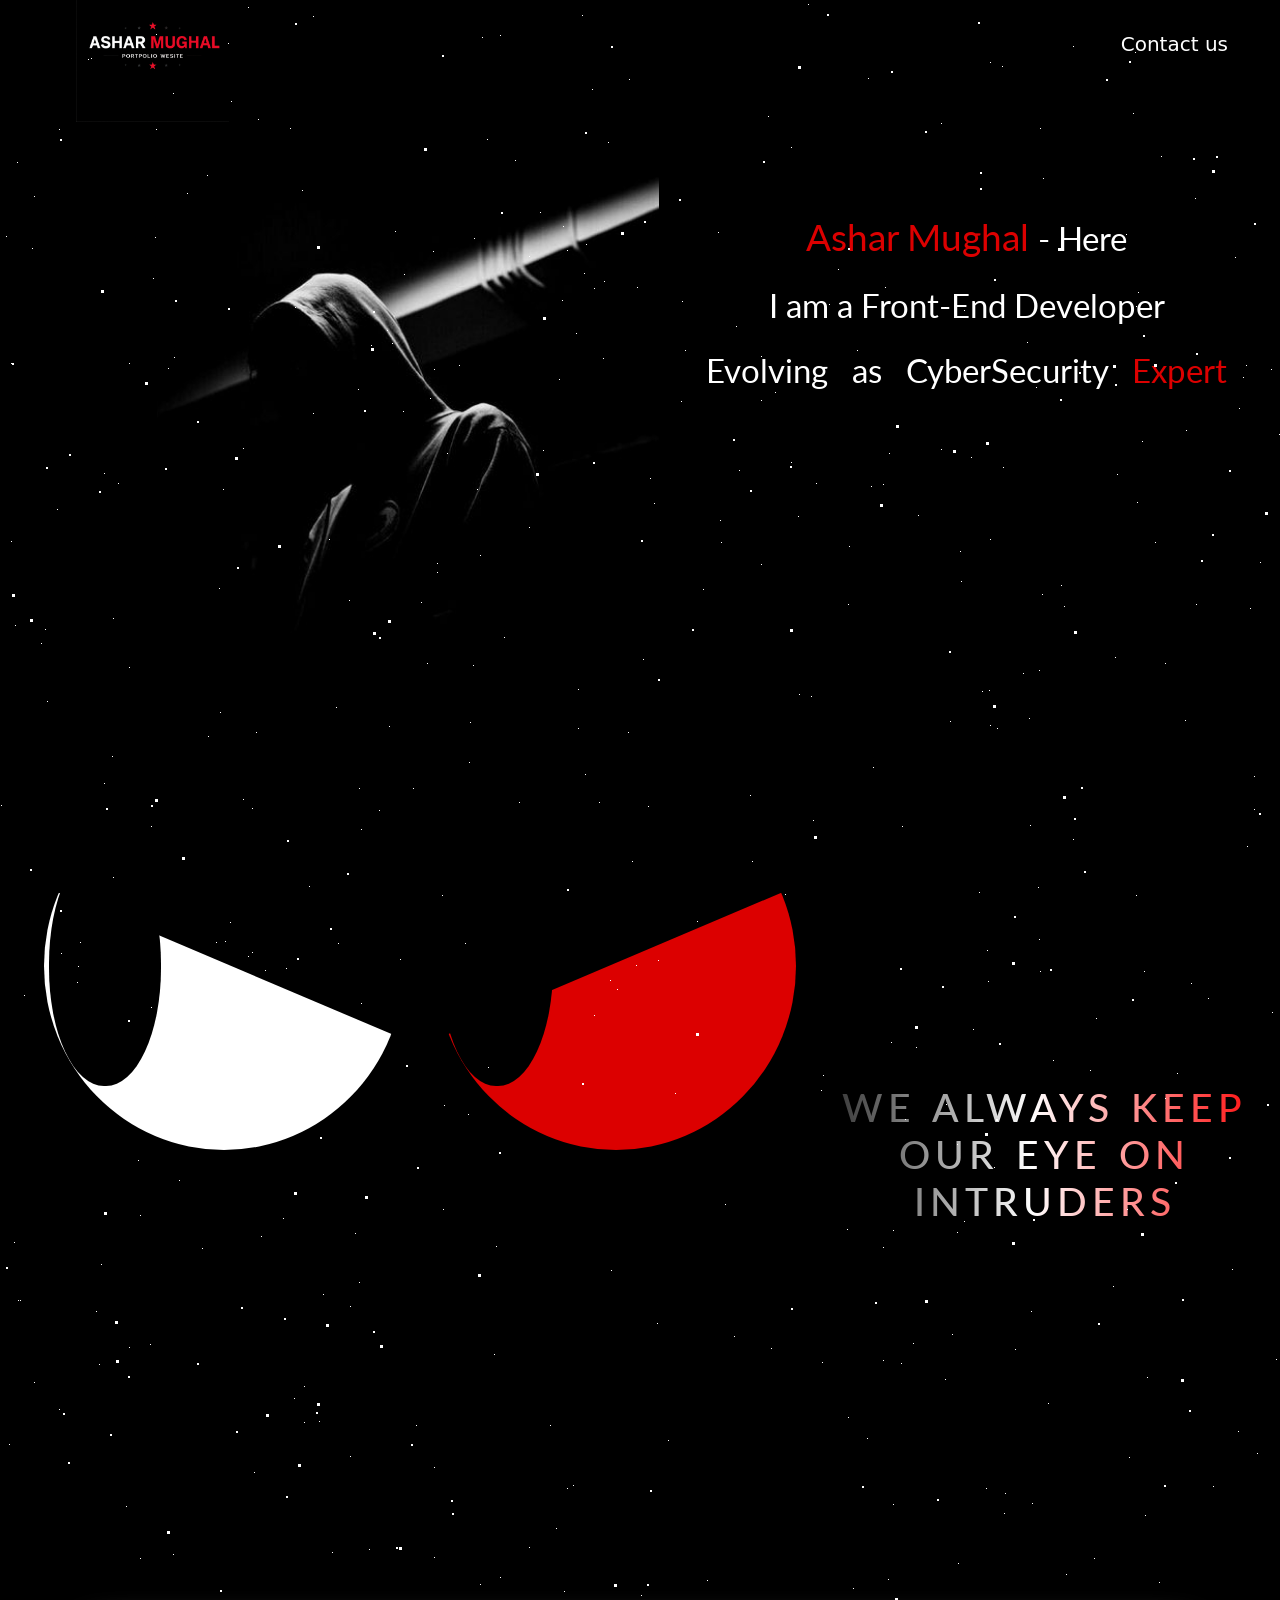
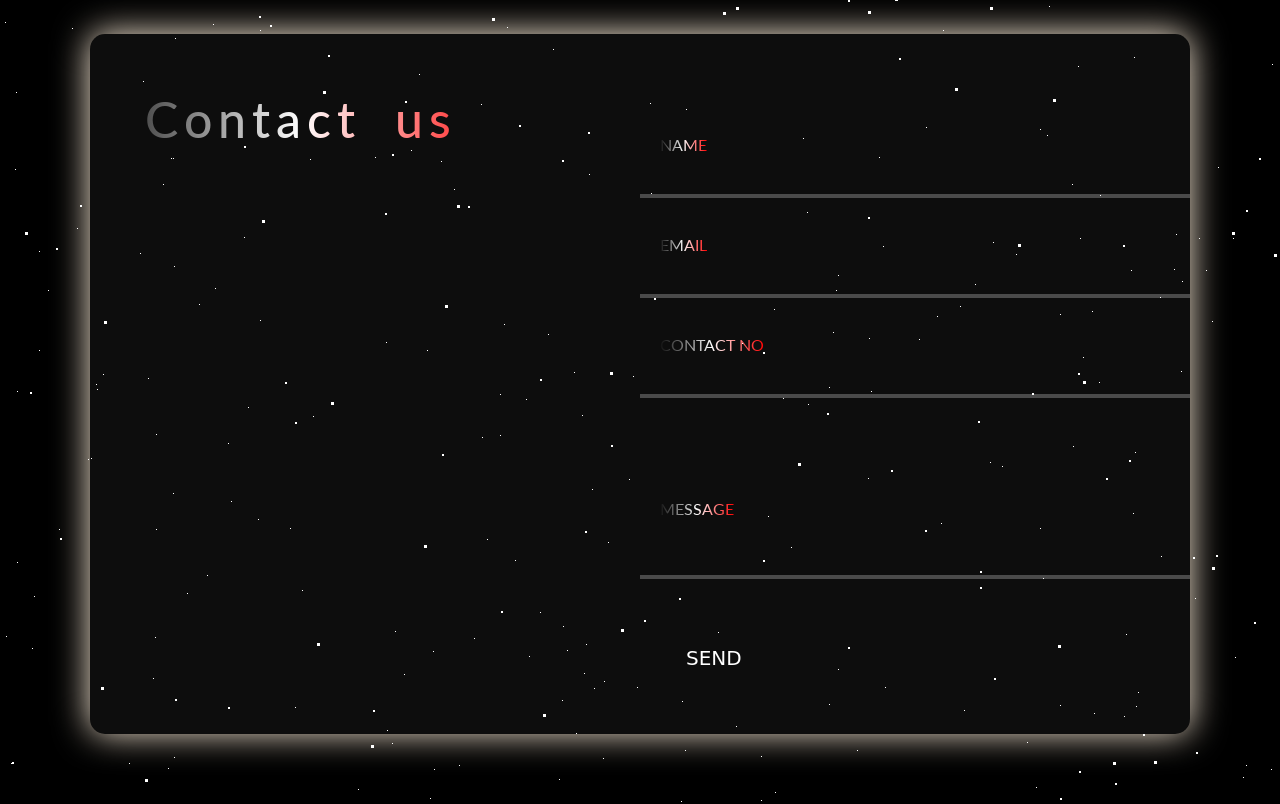
<file: index.html>
<!DOCTYPE html>
<html lang="en">

<head>
    <meta charset="UTF-8">
    <meta name="viewport" content="width=device-width, initial-scale=1.0">
    <link rel="stylesheet" href="Attack.eye.css">
    <link rel="stylesheet" href="bootstrap-5.0.2-dist copy/css/bootstrap.min.css">
    <link rel="preconnect" href="https://fonts.googleapis.com">
    <link rel="preconnect" href="https://fonts.gstatic.com" crossorigin>
    <link rel="preconnect" href="https://fonts.googleapis.com">
    <link rel="preconnect" href="https://fonts.googleapis.com">
    <link rel="preconnect" href="https://fonts.gstatic.com" crossorigin>
    <link href="https://fonts.googleapis.com/css2?family=Nanum+Myeongjo&display=swap" rel="stylesheet">
    <link
        href="https://fonts.googleapis.com/css2?family=Lato:ital,wght@0,100;0,300;0,400;0,700;0,900;1,100;1,300;1,400;1,700;1,900&display=swap"
        rel="stylesheet">
    <link rel="preconnect" href="https://fonts.googleapis.com">
    <link rel="preconnect" href="https://fonts.gstatic.com" crossorigin>
    <link href="https://fonts.googleapis.com/css2?family=Quicksand:wght@300..700&display=swap" rel="stylesheet">
    <link rel="icon" href="images/myFavIconImg.png">
    <title>Ashar Mughal </title>
</head>

<!-- THE   STARS  BACKGROUND   -->

<body style="background-color: black;">

    <div class="splash-container">
        <div class="star-group">
            <div id="stars"></div>
            <div id="stars2"></div>
            <div id="stars3"></div>
        </div>
    </div>


    <!--   NAVBAR    -->
    <section id="navbar-sec">
        <a href="https://attackeye.ai/" target="_blank">
            <img src="images/tuck.png" alt="attack eye logo">
        </a>


        <!--   CONTACT  BUTTON   -->
        <button type="button" id="contact-btn1" class="btn black_color btn-lg button">Contact us</button>
    </section>


    <!-- MAIN CONTAINER -->
    <section id="second_section" class="container-fluid">


        <!-- ATTACK EYE LOGO -->
        <div id="first_portion" class="portion_class right_margin">
            <img src="images/Attack_eye_main.jpeg" alt="attack_eye main" class="">
        </div>


        <!--    MAIN  HEADING   -->
        <div id="second_portion" class="portion_class">
            <div id="heading_side">
                <span class="heading red" style="font-size: 37px;" id="myName_heading">Ashar Mughal </span><span class="heading">- Here</span><p></p>
                <p class="heading">I am a Front-End Developer</p>
                <span class="heading">Evolving &nbsp; as &nbsp; </span><span class="heading red" id="cyber">CyberSecurity &nbsp; </span><span id="expert" class="heading">Expert</span>
            </div>

            <!-- <div id="para_side">
                <p class="para_class">My name is Ashar Mughal. I'm 18 years old and mainly focused on cybersecurity,
                    which is my core field. Alongside that, I'm learning full-stack development and already confident
                    with front-end. I enjoy writing more than reading, and this website was fully developed by me as
                    part of my personal and professional growth.</p>
            </div> -->

            <!--    LOG  IN    BUTTON   -->
            <!-- <button type="button" id="contact-btn2" class="btn btn-lg button">Ashar_ </button> -->
    </section>


    <!-- THIRD SECTION  [  E Y E  ] -->
    <section id="third_section" class="container-fluid">

        <div class="eye-container">
            <div class="eye eye1"></div>
            <div class="eye eye2"></div>
        </div>
        </div>


        <!-- EYE  PAGE  HEADING -->
        <div class="heading gradient">
            <h1 id="heading_1">WE ALWAYS KEEP OUR EYE ON INTRUDERS</h1>
        </div>
    </section>


    <!--   FOURTH   SECTION    -->
    <!-- Contact section -->
    <section id="fourth_section">
        <div id="container">
            <div id="first_portion" class="portion_class">
                <h1 class="heading gradient">Contact us</h1>
            </div>

            <!--  Second  Portion  -->
            <div id="second_portion" class="portion_class">
                <form action="/submit-form" method="post">
                    <div id="input_container">
                        <input type="text" id="name" placeholder="NAME">
                        <hr>
                        <input type="email" id="email" placeholder="EMAIL">
                        <hr>
                        <input type="number" id="number" placeholder="CONTACT NO">
                        <hr>
                        <input type="text" id="message" placeholder="MESSAGE"
                            style="height: 100px; margin-top: 45px; border: none;">
                        <hr>
                    </div>
                </form>

                <!--  Send  button -->
                <button type="button" id="contact_message-btn" class="btn btn-lg button">SEND</button>
            </div>
        </div>
    </section>

    </section>
    <script src="script.js"></script>
</body>

</html>
</file>
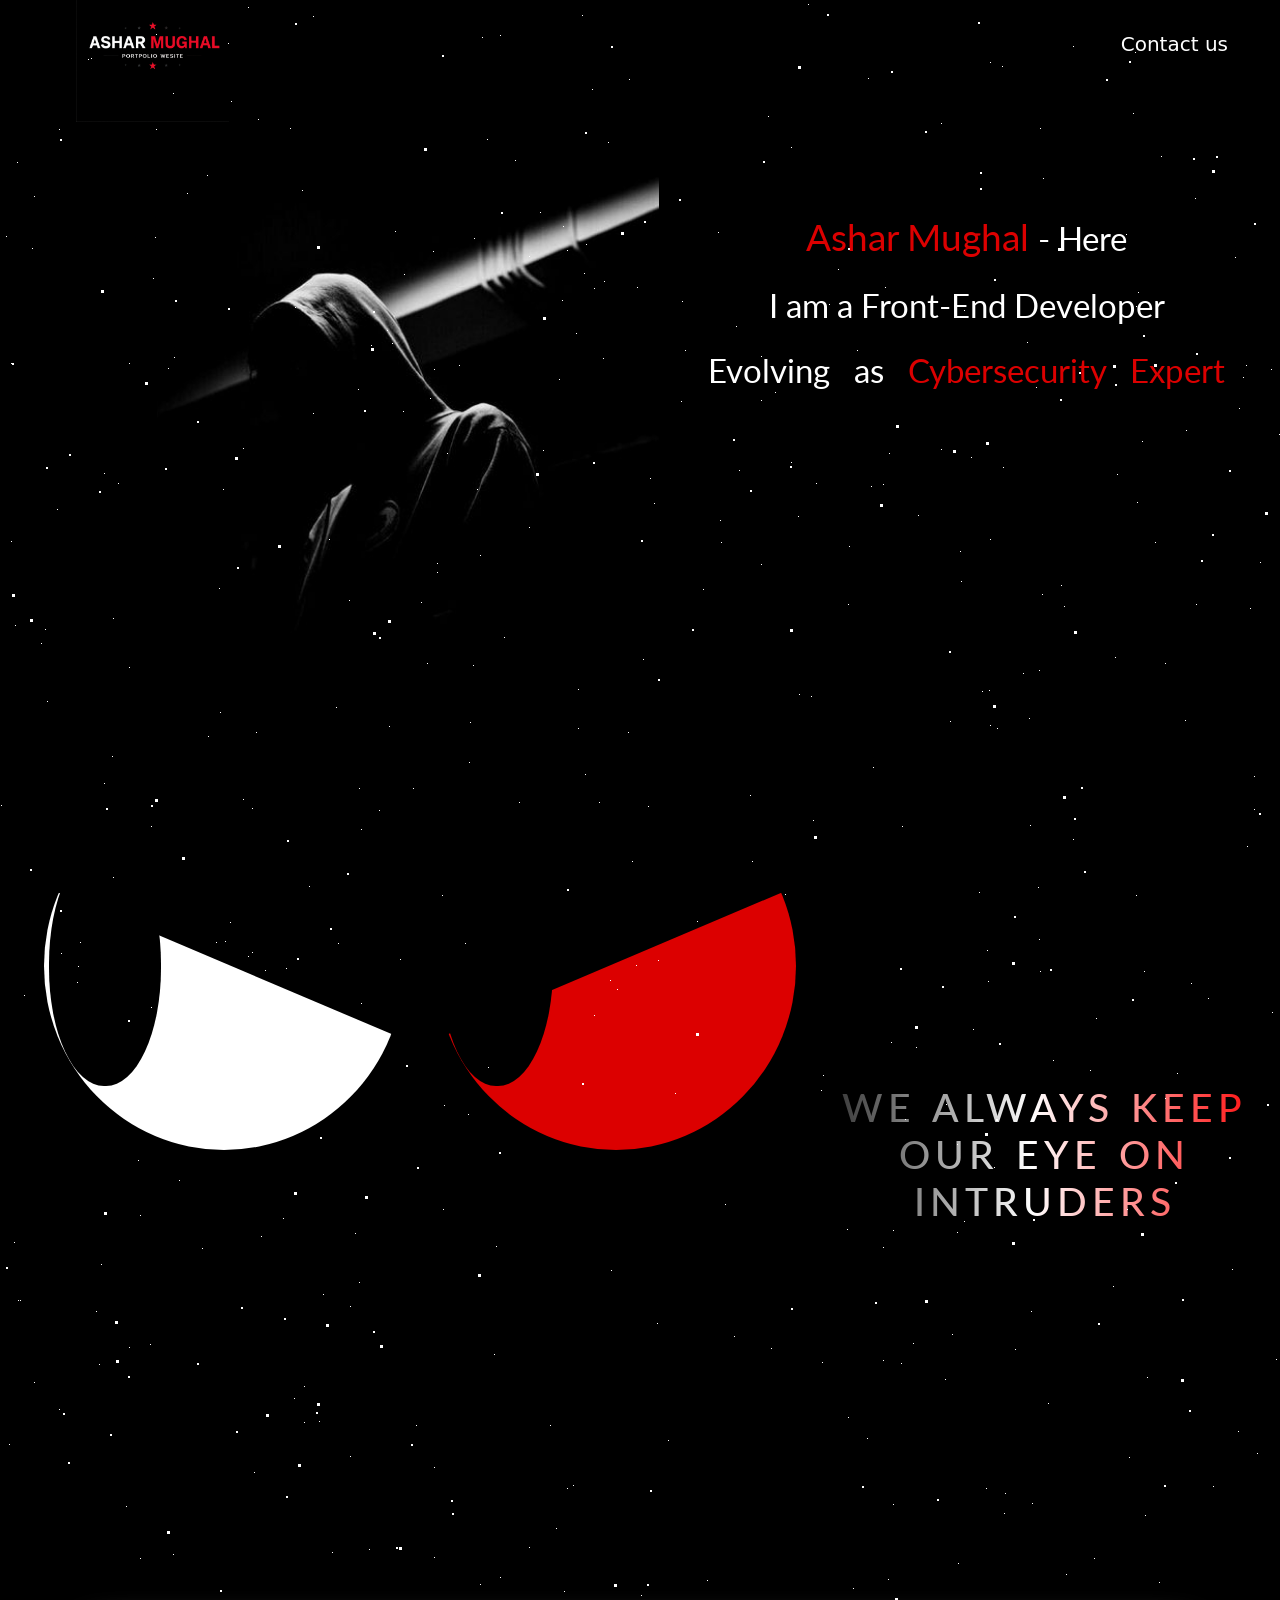
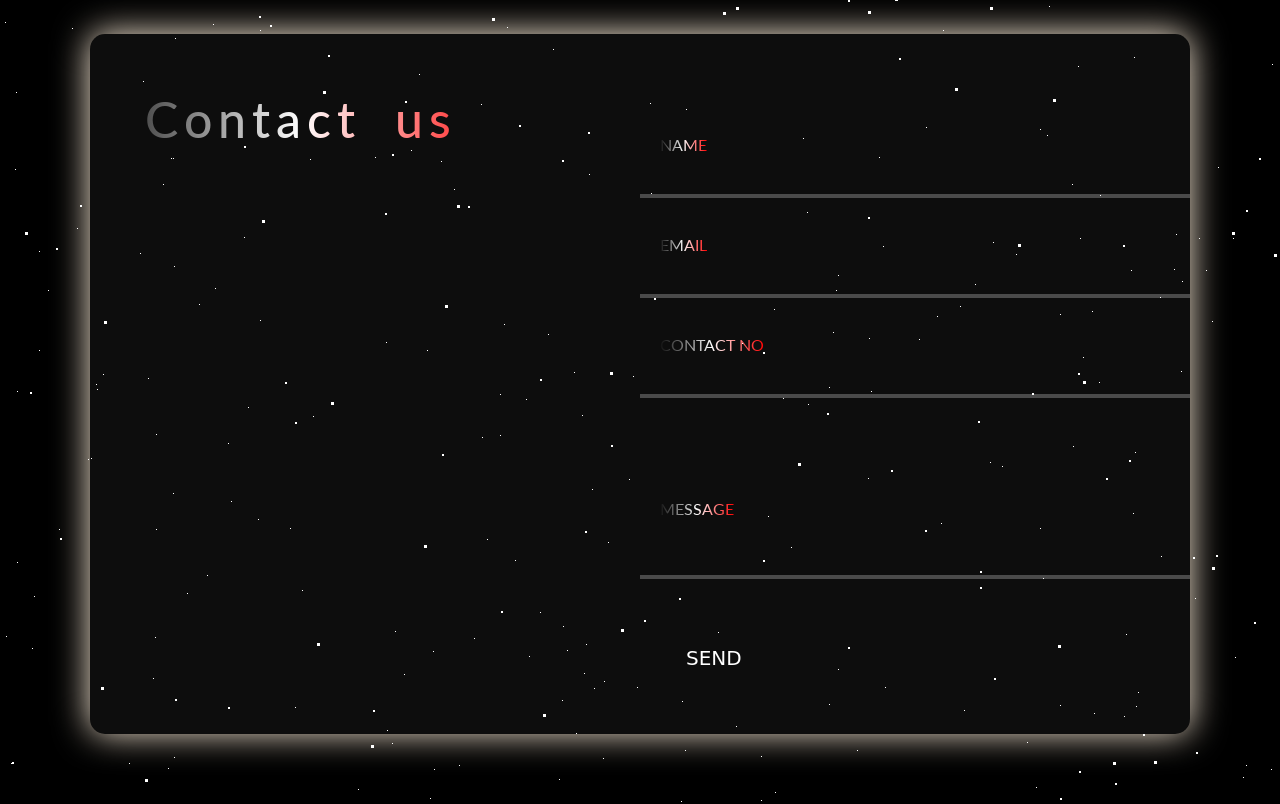
<file: Attack.eye.html>
<!DOCTYPE html>
<html lang="en">

<head>
    <meta charset="UTF-8">
    <meta name="viewport" content="width=device-width, initial-scale=1.0">
    <link rel="stylesheet" href="Attack.eye.css">
    <link rel="stylesheet" href="bootstrap-5.0.2-dist copy/css/bootstrap.min.css">
    <link rel="preconnect" href="https://fonts.googleapis.com">
    <link rel="preconnect" href="https://fonts.gstatic.com" crossorigin>
    <link rel="preconnect" href="https://fonts.googleapis.com">
    <link rel="preconnect" href="https://fonts.googleapis.com">
    <link rel="preconnect" href="https://fonts.gstatic.com" crossorigin>
    <link href="https://fonts.googleapis.com/css2?family=Nanum+Myeongjo&display=swap" rel="stylesheet">
    <link
        href="https://fonts.googleapis.com/css2?family=Lato:ital,wght@0,100;0,300;0,400;0,700;0,900;1,100;1,300;1,400;1,700;1,900&display=swap"
        rel="stylesheet">
    <link rel="preconnect" href="https://fonts.googleapis.com">
    <link rel="preconnect" href="https://fonts.gstatic.com" crossorigin>
    <link href="https://fonts.googleapis.com/css2?family=Quicksand:wght@300..700&display=swap" rel="stylesheet">
    <title>Ashar Mughal | Portfolio Website</title>
</head>

<!-- THE   STARS  BACKGROUND   -->

<body style="background-color: black;">

    <div class="splash-container">
        <div class="star-group">
            <div id="stars"></div>
            <div id="stars2"></div>
            <div id="stars3"></div>
        </div>
    </div>


    <!--   NAVBAR    -->
    <section id="navbar-sec">
        <a href="https://attackeye.ai/" target="_blank">
            <img src="images/tuck.png" alt="attack eye logo">
        </a>


        <!--   CONTACT  BUTTON   -->
        <button type="button" id="contact-btn1" class="btn black_color btn-lg button">Contact us</button>
    </section>


    <!-- MAIN CONTAINER -->
    <section id="second_section" class="container-fluid">


        <!-- ATTACK EYE LOGO -->
        <div id="first_portion" class="portion_class right_margin">
            <img src="images/Attack_eye_main.jpeg" alt="attack_eye main" class="">
        </div>


        <!--    MAIN  HEADING   -->
        <div id="second_portion" class="portion_class">
            <div id="heading_side">
                <span class="heading red" style="font-size: 37px;">Ashar Mughal </span><span class="heading">- Here</span><p></p>
                <p class="heading">I am a Front-End Developer</p>
                <span class="heading">Evolving &nbsp; as &nbsp; </span><span class="heading red">Cybersecurity &nbsp; Expert</span>
            </div>

            <!-- <div id="para_side">
                <p class="para_class">My name is Ashar Mughal. I'm 18 years old and mainly focused on cybersecurity,
                    which is my core field. Alongside that, I'm learning full-stack development and already confident
                    with front-end. I enjoy writing more than reading, and this website was fully developed by me as
                    part of my personal and professional growth.</p>
            </div> -->

            <!--    LOG  IN    BUTTON   -->
            <!-- <button type="button" id="contact-btn2" class="btn btn-lg button">Ashar_ </button> -->
    </section>


    <!-- THIRD SECTION  [  E Y E  ] -->
    <section id="third_section" class="container-fluid">

        <div class="eye-container">
            <div class="eye eye1"></div>
            <div class="eye eye2"></div>
        </div>
        </div>


        <!-- EYE  PAGE  HEADING -->
        <div class="heading gradient">
            <h1 id="heading_1">WE ALWAYS KEEP OUR EYE ON INTRUDERS</h1>
        </div>
    </section>


    <!--   FOURTH   SECTION    -->
    <!-- Contact section -->
    <section id="fourth_section">
        <div id="container">
            <div id="first_portion" class="portion_class">
                <h1 class="heading gradient">Contact us</h1>
            </div>

            <!--  Second  Portion  -->
            <div id="second_portion" class="portion_class">
                <form action="/submit-form" method="post">
                    <div id="input_container">
                        <input type="text" id="name" placeholder="NAME">
                        <hr>
                        <input type="email" id="email" placeholder="EMAIL">
                        <hr>
                        <input type="number" id="number" placeholder="CONTACT NO">
                        <hr>
                        <input type="text" id="message" placeholder="MESSAGE"
                            style="height: 100px; margin-top: 45px; border: none;">
                        <hr>
                    </div>
                </form>

                <!--  Send  button -->
                <button type="button" id="contact_message-btn" class="btn btn-lg button">SEND</button>
            </div>
        </div>
    </section>

    </section>
</body>

</html>
</file>
<file: Attack.eye.css>
*{
    margin: 0;
    padding: 0;
}

body {
    background-color: #000;
}

.splash-container {
    height: 100%;
    background: radial-gradient(ellipse at bottom, #1b2735 0%, #000 100%);
    overflow: hidden;
}

.star-group {
    position: fixed;
    z-index: 1;
}

.star-group #stars {
    width: 1px;
    height: 1px;
    background: transparent;
    box-shadow: 1522px 1100px #FFF, 96px 1984px #FFF, 112px 756px #FFF, 286px 968px #FFF, 1038px 887px #FFF, 1100px 1795px #FFF, 1757px 1349px #FFF, 18px 1300px #FFF, 1015px 1349px #FFF, 481px 1704px #FFF, 919px 1939px #FFF, 1318px 1640px #FFF, 1284px 923px #FFF, 1317px 731px #FFF, 1294px 1124px #FFF, 1247px 846px #FFF, 1417px 616px #FFF, 129px 1347px #FFF, 559px 379px #FFF, 1983px 1993px #FFF, 1536px 677px #FFF, 1732px 670px #FFF, 1420px 1673px #FFF, 118px 483px #FFF, 1984px 1015px #FFF, 231px 101px #FFF, 578px 689px #FFF, 77px 982px #FFF, 1113px 1286px #FFF, 1414px 1593px #FFF, 1802px 1992px #FFF, 1553px 1320px #FFF, 1646px 1723px #FFF, 997px 728px #FFF, 1785px 284px #FFF, 1023px 673px #FFF, 1853px 145px #FFF, 761px 356px #FFF, 1634px 946px #FFF, 207px 175px #FFF, 444px 1105px #FFF, 48px 1890px #FFF, 658px 960px #FFF, 1243px 377px #FFF, 1339px 273px #FFF, 101px 1264px #FFF, 1971px 267px #FFF, 1288px 635px #FFF, 283px 1218px #FFF, 1333px 1913px #FFF, 39px 1851px #FFF, 960px 1906px #FFF, 88px 59px #FFF, 1195px 198px #FFF, 833px 1932px #FFF, 24px 995px #FFF, 507px 1627px #FFF, 548px 1934px #FFF, 1426px 1290px #FFF, 1667px 1205px #FFF, 1865px 311px #FFF, 1807px 1566px #FFF, 1659px 1516px #FFF, 867px 1438px #FFF, 1276px 1359px #FFF, 101px 1264px #FFF, 16px 1692px #FFF, 496px 1246px #FFF, 15px 625px #FFF, 1060px 305px #FFF, 1160px 1897px #FFF, 1823px 1433px #FFF, 1878px 904px #FFF, 994px 1167px #FFF, 979px 892px #FFF, 883px 1247px #FFF, 529px 527px #FFF, 1525px 1249px #FFF, 990px 725px #FFF, 599px 802px #FFF, 1491px 1205px #FFF, 6px 236px #FFF, 823px 1075px #FFF, 77px 1828px #FFF, 986px 1488px #FFF, 1078px 1666px #FFF, 433px 251px #FFF, 1337px 879px #FFF, 487px 139px #FFF, 734px 1336px #FFF, 798px 516px #FFF, 529px 256px #FFF, 1238px 1431px #FFF, 47px 701px #FFF, 868px 78px #FFF, 1416px 1193px #FFF, 309px 886px #FFF, 526px 1999px #FFF, 1px 805px #FFF, 721px 542px #FFF, 775px 392px #FFF, 1546px 1925px #FFF, 1597px 566px #FFF, 61px 953px #FFF, 336px 707px #FFF, 1781px 953px #FFF, 950px 721px #FFF, 1133px 113px #FFF, 17px 1991px #FFF, 1239px 408px #FFF, 1479px 278px #FFF, 584px 273px #FFF, 1165px 1098px #FFF, 1978px 620px #FFF, 1138px 292px #FFF, 891px 1042px #FFF, 1828px 3px #FFF, 1060px 1914px #FFF, 750px 795px #FFF, 617px 989px #FFF, 1491px 1571px #FFF, 768px 116px #FFF, 707px 1580px #FFF, 213px 1624px #FFF, 1714px 405px #FFF, 488px 1067px #FFF, 34px 196px #FFF, 1777px 22px #FFF, 686px 1709px #FFF, 849px 546px #FFF, 1040px 971px #FFF, 1536px 1202px #FFF, 1036px 387px #FFF, 504px 1924px #FFF, 403px 411px #FFF, 594px 288px #FFF, 57px 509px #FFF, 651px 1793px #FFF, 604px 281px #FFF, 1380px 963px #FFF, 1352px 474px #FFF, 885px 287px #FFF, 1638px 877px #FFF, 1745px 71px #FFF, 310px 1759px #FFF, 1339px 1246px #FFF, 1333px 145px #FFF, 562px 300px #FFF, 1061px 585px #FFF, 304px 1422px #FFF, 480px 555px #FFF, 1597px 129px #FFF, 973px 1029px #FFF, 1311px 1921px #FFF, 1186px 430px #FFF, 1126px 234px #FFF, 1135px 52px #FFF, 1930px 738px #FFF, 964px 310px #FFF, 1912px 1273px #FFF, 295px 307px #FFF, 957px 1144px #FFF, 791px 147px #FFF, 1368px 763px #FFF, 1771px 1147px #FFF, 682px 301px #FFF, 1706px 1584px #FFF, 1332px 629px #FFF, 718px 232px #FFF, 129px 667px #FFF, 960px 551px #FFF, 140px 1853px #FFF, 668px 1440px #FFF, 1307px 1595px #FFF, 1850px 401px #FFF, 540px 212px #FFF, 913px 1343px #FFF, 1703px 103px #FFF, 1792px 1207px #FFF, 1709px 837px #FFF, 1954px 1714px #FFF, 1929px 1221px #FFF, 926px 1727px #FFF, 1440px 1079px #FFF, 1771px 1998px #FFF, 1048px 1403px #FFF, 359px 788px #FFF, 1390px 882px #FFF, 434px 1557px #FFF, 1246px 365px #FFF, 104px 473px #FFF, 1155px 542px #FFF, 1455px 663px #FFF, 1581px 1263px #FFF, 1032px 1503px #FFF, 99px 1364px #FFF, 1320px 1097px #FFF, 857px 350px #FFF, 96px 1311px #FFF, 1437px 98px #FFF, 1734px 291px #FFF, 829px 1987px #FFF, 265px 970px #FFF, 294px 1398px #FFF, 592px 89px #FFF, 1389px 957px #FFF, 1136px 895px #FFF, 244px 1837px #FFF, 1117px 474px #FFF, 11px 363px #FFF, 816px 483px #FFF, 173px 1554px #FFF, 313px 413px #FFF, 1906px 1241px #FFF, 1514px 480px #FFF, 515px 160px #FFF, 783px 1998px #FFF, 774px 1909px #FFF, 987px 950px #FFF, 697px 921px #FFF, 1743px 1996px #FFF, 256px 732px #FFF, 1995px 609px #FFF, 675px 1093px #FFF, 1551px 927px #FFF, 338px 943px #FFF, 871px 1991px #FFF, 1362px 59px #FFF, 1352px 1314px #FFF, 313px 16px #FFF, 434px 369px #FFF, 941px 449px #FFF, 1399px 1230px #FFF, 725px 1204px #FFF, 1769px 1340px #FFF, 140px 1215px #FFF, 413px 788px #FFF, 189px 976px #FFF, 500px 35px #FFF, 1127px 1209px #FFF, 45px 629px #FFF, 223px 489px #FFF, 543px 450px #FFF, 143px 1681px #FFF, 1787px 828px #FFF, 641px 1595px #FFF, 838px 1875px #FFF, 883px 484px #FFF, 589px 1774px #FFF, 129px 363px #FFF, 1094px 313px #FFF, 219px 588px #FFF, 1409px 1877px #FFF, 1731px 970px #FFF, 1433px 1336px #FFF, 1027px 342px #FFF, 608px 142px #FFF, 807px 1812px #FFF, 1312px 1691px #FFF, 1401px 1164px #FFF, 1191px 983px #FFF, 1396px 12px #FFF, 1445px 527px #FFF, 1502px 1483px #FFF, 1411px 1355px #FFF, 1299px 534px #FFF, 1042px 594px #FFF, 1504px 655px #FFF, 1673px 1161px #FFF, 1609px 836px #FFF, 140px 1558px #FFF, 1039px 939px #FFF, 838px 269px #FFF, 379px 810px #FFF, 1129px 1457px #FFF, 1199px 1838px #FFF, 1767px 1513px #FFF, 1218px 1767px #FFF, 1795px 1422px #FFF, 1136px 306px #FFF, 1906px 1277px #FFF, 1795px 39px #FFF, 1980px 1780px #FFF, 187px 193px #FFF, 1053px 1060px #FFF, 1966px 1035px #FFF, 361px 1003px #FFF, 628px 732px #FFF, 1094px 1558px #FFF, 500px 1577px #FFF, 1612px 1276px #FFF, 650px 1703px #FFF, 199px 1904px #FFF, 1919px 1193px #FFF, 1541px 422px #FFF, 648px 806px #FFF, 1686px 368px #FFF, 1748px 188px #FFF, 1969px 1904px #FFF, 375px 1757px #FFF, 1947px 985px #FFF, 220px 712px #FFF, 304px 1386px #FFF, 1272px 1664px #FFF, 1647px 1385px #FFF, 1637px 563px #FFF, 1929px 1928px #FFF, 1815px 66px #FFF, 1099px 1982px #FFF, 1816px 1983px #FFF, 421px 602px #FFF, 387px 330px #FFF, 15px 1769px #FFF, 1962px 1303px #FFF, 1983px 1217px #FFF, 150px 1344px #FFF, 1833px 1606px #FFF, 889px 453px #FFF, 194px 1126px #FFF, 578px 728px #FFF, 173px 1758px #FFF, 1134px 1657px #FFF, 1607px 1373px #FFF, 1636px 737px #FFF, 952px 1334px #FFF, 1660px 224px #FFF, 1073px 839px #FFF, 1945px 1497px #FFF, 1533px 209px #FFF, 643px 659px #FFF, 243px 799px #FFF, 248px 7px #FFF, 350px 1456px #FFF, 1562px 424px #FFF, 1875px 620px #FFF, 990px 62px #FFF, 1374px 1338px #FFF, 902px 826px #FFF, 209px 1071px #FFF, 1115px 657px #FFF, 1839px 1109px #FFF, 1284px 354px #FFF, 1393px 1120px #FFF, 1385px 1407px #FFF, 550px 1425px #FFF, 1876px 1170px #FFF, 720px 520px #FFF, 434px 1467px #FFF, 632px 861px #FFF, 138px 1160px #FFF, 1684px 1284px #FFF, 888px 1579px #FFF, 791px 462px #FFF, 1233px 1838px #FFF, 1742px 1621px #FFF, 1477px 1928px #FFF, 519px 802px #FFF, 59px 1409px #FFF, 803px 1738px #FFF, 419px 1674px #FFF, 1934px 1144px #FFF, 1582px 231px #FFF, 473px 665px #FFF, 1260px 562px #FFF, 1473px 786px #FFF, 1514px 1047px #FFF, 975px 1884px #FFF, 1561px 1781px #FFF, 879px 1757px #FFF, 1574px 257px #FFF, 359px 1282px #FFF, 1811px 1667px #FFF, 1196px 604px #FFF, 1213px 1486px #FFF, 1254px 809px #FFF, 1955px 1283px #FFF, 1514px 302px #FFF, 813px 820px #FFF, 148px 1978px #FFF, 2000px 1714px #FFF, 1452px 1432px #FFF, 11px 541px #FFF, 1902px 168px #FFF, 155px 237px #FFF, 225px 941px #FFF, 586px 244px #FFF, 302px 190px #FFF, 1351px 1217px #FFF, 742px 1943px #FFF, 883px 1360px #FFF, 1544px 1442px #FFF, 323px 1294px #FFF, 567px 1488px #FFF, 416px 1425px #FFF, 811px 696px #FFF, 1922px 536px #FFF, 14px 1242px #FFF, 771px 1348px #FFF, 1850px 1119px #FFF, 1165px 663px #FFF, 1724px 968px #FFF, 470px 722px #FFF, 1680px 744px #FFF, 1212px 1921px #FFF, 39px 1950px #FFF, 1956px 114px #FFF, 993px 1842px #FFF, 454px 1789px #FFF, 216px 942px #FFF, 1606px 1258px #FFF, 821px 1090px #FFF, 1039px 670px #FFF, 480px 1584px #FFF, 736px 326px #FFF, 1745px 1643px #FFF, 871px 486px #FFF, 822px 1362px #FFF, 1142px 441px #FFF, 1719px 1127px #FFF, 1272px 1012px #FFF, 1309px 885px #FFF, 97px 1989px #FFF, 156px 34px #FFF, 1833px 1803px #FFF, 1003px 467px #FFF, 943px 1630px #FFF, 355px 1233px #FFF, 1597px 287px #FFF, 1206px 1870px #FFF, 168px 368px #FFF, 964px 1221px #FFF, 1040px 1729px #FFF, 261px 1236px #FFF, 400px 959px #FFF, 103px 1974px #FFF, 905px 1119px #FFF, 290px 128px #FFF, 1336px 1993px #FFF, 196px 1113px #FFF, 230px 922px #FFF, 869px 1938px #FFF, 1177px 1073px #FFF, 447px 453px #FFF, 1174px 1869px #FFF, 1144px 971px #FFF, 1124px 316px #FFF, 761px 400px #FFF, 1029px 718px #FFF, 179px 1180px #FFF, 1770px 668px #FFF, 1913px 1438px #FFF, 1992px 362px #FFF, 681px 401px #FFF, 1004px 1513px #FFF, 1083px 1957px #FFF, 9px 1444px #FFF, 1030px 825px #FFF, 1408px 253px #FFF, 752px 861px #FFF, 151px 1007px #FFF, 1331px 111px #FFF, 443px 1209px #FFF, 1586px 1508px #FFF, 989px 690px #FFF, 1787px 1378px #FFF, 78px 966px #FFF, 1885px 1637px #FFF, 1376px 1849px #FFF, 1359px 420px #FFF, 248px 956px #FFF, 901px 1363px #FFF, 1392px 80px #FFF, 553px 1649px #FFF, 91px 58px #FFF, 1818px 1344px #FFF, 1388px 368px #FFF, 1040px 128px #FFF, 945px 1379px #FFF, 611px 1270px #FFF, 1818px 604px #FFF, 34px 1382px #FFF, 610px 980px #FFF, 258px 119px #FFF, 1555px 173px #FFF, 1804px 1267px #FFF, 1736px 749px #FFF, 1956px 1000px #FFF, 1016px 1854px #FFF, 853px 1588px #FFF, 1585px 921px #FFF, 442px 895px #FFF, 1415px 1900px #FFF, 329px 539px #FFF, 1620px 1942px #FFF, 173px 93px #FFF, 228px 43px #FFF, 848px 1417px #FFF, 427px 1950px #FFF, 1064px 606px #FFF, 1047px 1735px #FFF, 1361px 1059px #FFF, 1412px 276px #FFF, 594px 1015px #FFF, 1066px 1574px #FFF, 350px 1306px #FFF, 389px 726px #FFF, 633px 1976px #FFF, 847px 1229px #FFF, 1232px 1269px #FFF, 1043px 178px #FFF, 174px 357px #FFF, 126px 1506px #FFF, 215px 1888px #FFF, 104px 783px #FFF, 603px 358px #FFF, 1137px 502px #FFF, 1533px 1669px #FFF, 785px 894px #FFF, 556px 1528px #FFF, 151px 826px #FFF, 1329px 1114px #FFF, 585px 774px #FFF, 46px 951px #FFF, 437px 572px #FFF, 529px 1547px #FFF, 1979px 1511px #FFF, 1477px 96px #FFF, 703px 589px #FFF, 1718px 939px #FFF, 72px 1628px #FFF, 1695px 1988px #FFF, 637px 287px #FFF, 482px 37px #FFF, 469px 762px #FFF, 441px 1761px #FFF, 163px 1784px #FFF, 836px 1890px #FFF, 358px 389px #FFF, 1558px 1904px #FFF, 392px 343px #FFF, 153px 278px #FFF, 576px 333px #FFF, 848px 604px #FFF, 386px 1942px #FFF, 1320px 15px #FFF, 636px 965px #FFF, 208px 736px #FFF, 829px 304px #FFF, 808px 4px #FFF, 982px 691px #FFF, 5px 1622px #FFF, 1002px 66px #FFF, 252px 952px #FFF, 1348px 1321px #FFF, 1857px 1353px #FFF, 1777px 1509px #FFF, 971px 457px #FFF, 1090px 1070px #FFF, 1430px 164px #FFF, 1005px 1493px #FFF, 468px 1114px #FFF, 361px 829px #FFF, 990px 539px #FFF, 113px 618px #FFF, 941px 123px #FFF, 1720px 1179px #FFF, 1072px 1784px #FFF, 761px 564px #FFF, 1725px 1153px #FFF, 260px 1920px #FFF, 1318px 1972px #FFF, 1734px 905px #FFF, 654px 503px #FFF, 20px 1300px #FFF, 1549px 1074px #FFF, 32px 248px #FFF, 430px 398px #FFF, 1624px 1640px #FFF, 893px 1504px #FFF, 427px 663px #FFF, 1658px 1239px #FFF, 1250px 608px #FFF, 937px 1916px #FFF, 1080px 1838px #FFF, 1583px 390px #FFF, 961px 581px #FFF, 1353px 1702px #FFF, 1749px 1021px #FFF, 395px 231px #FFF, 371px 345px #FFF, 946px 1104px #FFF, 873px 767px #FFF, 1433px 603px #FFF, 1295px 1032px #FFF, 1772px 1823px #FFF, 1931px 1350px #FFF, 1208px 998px #FFF, 41px 643px #FFF, 1806px 1958px #FFF, 916px 1047px #FFF, 1846px 388px #FFF, 1389px 1910px #FFF, 1717px 1051px #FFF, 1536px 772px #FFF, 156px 129px #FFF, 1359px 1679px #FFF, 799px 694px #FFF, 1367px 287px #FFF, 1412px 556px #FFF, 1145px 1515px #FFF, 1819px 982px #FFF, 1442px 1946px #FFF, 254px 1472px #FFF, 1271px 369px #FFF, 893px 1230px #FFF, 1359px 221px #FFF, 1882px 1753px #FFF, 243px 448px #FFF, 404px 274px #FFF, 567px 250px #FFF, 1049px 1606px #FFF, 1182px 1881px #FFF, 1131px 1870px #FFF, 319px 1421px #FFF, 1704px 1759px #FFF, 504px 637px #FFF, 474px 238px #FFF, 1703px 27px #FFF, 1235px 257px #FFF, 477px 489px #FFF, 1147px 1377px #FFF, 1031px 1311px #FFF, 918px 515px #FFF, 564px 1591px #FFF, 1092px 1911px #FFF, 1600px 1778px #FFF, 411px 1750px #FFF, 202px 1248px #FFF, 1254px 776px #FFF, 1161px 156px #FFF, 988px 981px #FFF, 650px 478px #FFF, 1562px 610px #FFF, 1333px 1238px #FFF, 59px 129px #FFF, 1073px 46px #FFF, 1532px 1461px #FFF, 1410px 108px #FFF, 685px 350px #FFF, 883px 1846px #FFF, 349px 600px #FFF, 1415px 1002px #FFF, 252px 808px #FFF, 175px 1638px #FFF, 1489px 494px #FFF, 1502px 792px #FFF, 1096px 1018px #FFF, 574px 1972px #FFF, 1556px 630px #FFF, 1772px 1316px #FFF, 958px 1563px #FFF, 174px 1866px #FFF, 1460px 591px #FFF, 1853px 1013px #FFF, 459px 365px #FFF, 582px 15px #FFF, 17px 162px #FFF, 260px 1630px #FFF, 1386px 637px #FFF, 957px 1232px #FFF, 573px 1485px #FFF, 1279px 434px #FFF, 1185px 720px #FFF, 1596px 741px #FFF, 1634px 318px #FFF, 369px 1549px #FFF, 1176px 1834px #FFF, 332px 1552px #FFF, 1257px 1453px #FFF, 739px 470px #FFF, 1159px 1582px #FFF, 1321px 1477px #FFF, 437px 563px #FFF, 1316px 1568px #FFF, 563px 226px #FFF, 1784px 423px #FFF, 1546px 83px #FFF, 465px 943px #FFF, 171px 1758px #FFF, 494px 1354px #FFF, 629px 79px #FFF, 657px 1323px #FFF, 1449px 1051px #FFF, 500px 1994px #FFF, 1306px 1647px #FFF, 1884px 37px #FFF, 113px 877px #FFF, 1181px 1971px #FFF, 80px 942px #FFF, 1940px 1853px #FFF;
    animation: animStar 50s linear infinite;
}

.star-group #stars::after {
    content: " ";
    position: absolute;
    top: 2000px;
    width: 1px;
    height: 1px;
    background: transparent;
    box-shadow: 1522px 1100px #FFF, 96px 1984px #FFF, 112px 756px #FFF, 286px 968px #FFF, 1038px 887px #FFF, 1100px 1795px #FFF, 1757px 1349px #FFF, 18px 1300px #FFF, 1015px 1349px #FFF, 481px 1704px #FFF, 919px 1939px #FFF, 1318px 1640px #FFF, 1284px 923px #FFF, 1317px 731px #FFF, 1294px 1124px #FFF, 1247px 846px #FFF, 1417px 616px #FFF, 129px 1347px #FFF, 559px 379px #FFF, 1983px 1993px #FFF, 1536px 677px #FFF, 1732px 670px #FFF, 1420px 1673px #FFF, 118px 483px #FFF, 1984px 1015px #FFF, 231px 101px #FFF, 578px 689px #FFF, 77px 982px #FFF, 1113px 1286px #FFF, 1414px 1593px #FFF, 1802px 1992px #FFF, 1553px 1320px #FFF, 1646px 1723px #FFF, 997px 728px #FFF, 1785px 284px #FFF, 1023px 673px #FFF, 1853px 145px #FFF, 761px 356px #FFF, 1634px 946px #FFF, 207px 175px #FFF, 444px 1105px #FFF, 48px 1890px #FFF, 658px 960px #FFF, 1243px 377px #FFF, 1339px 273px #FFF, 101px 1264px #FFF, 1971px 267px #FFF, 1288px 635px #FFF, 283px 1218px #FFF, 1333px 1913px #FFF, 39px 1851px #FFF, 960px 1906px #FFF, 88px 59px #FFF, 1195px 198px #FFF, 833px 1932px #FFF, 24px 995px #FFF, 507px 1627px #FFF, 548px 1934px #FFF, 1426px 1290px #FFF, 1667px 1205px #FFF, 1865px 311px #FFF, 1807px 1566px #FFF, 1659px 1516px #FFF, 867px 1438px #FFF, 1276px 1359px #FFF, 101px 1264px #FFF, 16px 1692px #FFF, 496px 1246px #FFF, 15px 625px #FFF, 1060px 305px #FFF, 1160px 1897px #FFF, 1823px 1433px #FFF, 1878px 904px #FFF, 994px 1167px #FFF, 979px 892px #FFF, 883px 1247px #FFF, 529px 527px #FFF, 1525px 1249px #FFF, 990px 725px #FFF, 599px 802px #FFF, 1491px 1205px #FFF, 6px 236px #FFF, 823px 1075px #FFF, 77px 1828px #FFF, 986px 1488px #FFF, 1078px 1666px #FFF, 433px 251px #FFF, 1337px 879px #FFF, 487px 139px #FFF, 734px 1336px #FFF, 798px 516px #FFF, 529px 256px #FFF, 1238px 1431px #FFF, 47px 701px #FFF, 868px 78px #FFF, 1416px 1193px #FFF, 309px 886px #FFF, 526px 1999px #FFF, 1px 805px #FFF, 721px 542px #FFF, 775px 392px #FFF, 1546px 1925px #FFF, 1597px 566px #FFF, 61px 953px #FFF, 336px 707px #FFF, 1781px 953px #FFF, 950px 721px #FFF, 1133px 113px #FFF, 17px 1991px #FFF, 1239px 408px #FFF, 1479px 278px #FFF, 584px 273px #FFF, 1165px 1098px #FFF, 1978px 620px #FFF, 1138px 292px #FFF, 891px 1042px #FFF, 1828px 3px #FFF, 1060px 1914px #FFF, 750px 795px #FFF, 617px 989px #FFF, 1491px 1571px #FFF, 768px 116px #FFF, 707px 1580px #FFF, 213px 1624px #FFF, 1714px 405px #FFF, 488px 1067px #FFF, 34px 196px #FFF, 1777px 22px #FFF, 686px 1709px #FFF, 849px 546px #FFF, 1040px 971px #FFF, 1536px 1202px #FFF, 1036px 387px #FFF, 504px 1924px #FFF, 403px 411px #FFF, 594px 288px #FFF, 57px 509px #FFF, 651px 1793px #FFF, 604px 281px #FFF, 1380px 963px #FFF, 1352px 474px #FFF, 885px 287px #FFF, 1638px 877px #FFF, 1745px 71px #FFF, 310px 1759px #FFF, 1339px 1246px #FFF, 1333px 145px #FFF, 562px 300px #FFF, 1061px 585px #FFF, 304px 1422px #FFF, 480px 555px #FFF, 1597px 129px #FFF, 973px 1029px #FFF, 1311px 1921px #FFF, 1186px 430px #FFF, 1126px 234px #FFF, 1135px 52px #FFF, 1930px 738px #FFF, 964px 310px #FFF, 1912px 1273px #FFF, 295px 307px #FFF, 957px 1144px #FFF, 791px 147px #FFF, 1368px 763px #FFF, 1771px 1147px #FFF, 682px 301px #FFF, 1706px 1584px #FFF, 1332px 629px #FFF, 718px 232px #FFF, 129px 667px #FFF, 960px 551px #FFF, 140px 1853px #FFF, 668px 1440px #FFF, 1307px 1595px #FFF, 1850px 401px #FFF, 540px 212px #FFF, 913px 1343px #FFF, 1703px 103px #FFF, 1792px 1207px #FFF, 1709px 837px #FFF, 1954px 1714px #FFF, 1929px 1221px #FFF, 926px 1727px #FFF, 1440px 1079px #FFF, 1771px 1998px #FFF, 1048px 1403px #FFF, 359px 788px #FFF, 1390px 882px #FFF, 434px 1557px #FFF, 1246px 365px #FFF, 104px 473px #FFF, 1155px 542px #FFF, 1455px 663px #FFF, 1581px 1263px #FFF, 1032px 1503px #FFF, 99px 1364px #FFF, 1320px 1097px #FFF, 857px 350px #FFF, 96px 1311px #FFF, 1437px 98px #FFF, 1734px 291px #FFF, 829px 1987px #FFF, 265px 970px #FFF, 294px 1398px #FFF, 592px 89px #FFF, 1389px 957px #FFF, 1136px 895px #FFF, 244px 1837px #FFF, 1117px 474px #FFF, 11px 363px #FFF, 816px 483px #FFF, 173px 1554px #FFF, 313px 413px #FFF, 1906px 1241px #FFF, 1514px 480px #FFF, 515px 160px #FFF, 783px 1998px #FFF, 774px 1909px #FFF, 987px 950px #FFF, 697px 921px #FFF, 1743px 1996px #FFF, 256px 732px #FFF, 1995px 609px #FFF, 675px 1093px #FFF, 1551px 927px #FFF, 338px 943px #FFF, 871px 1991px #FFF, 1362px 59px #FFF, 1352px 1314px #FFF, 313px 16px #FFF, 434px 369px #FFF, 941px 449px #FFF, 1399px 1230px #FFF, 725px 1204px #FFF, 1769px 1340px #FFF, 140px 1215px #FFF, 413px 788px #FFF, 189px 976px #FFF, 500px 35px #FFF, 1127px 1209px #FFF, 45px 629px #FFF, 223px 489px #FFF, 543px 450px #FFF, 143px 1681px #FFF, 1787px 828px #FFF, 641px 1595px #FFF, 838px 1875px #FFF, 883px 484px #FFF, 589px 1774px #FFF, 129px 363px #FFF, 1094px 313px #FFF, 219px 588px #FFF, 1409px 1877px #FFF, 1731px 970px #FFF, 1433px 1336px #FFF, 1027px 342px #FFF, 608px 142px #FFF, 807px 1812px #FFF, 1312px 1691px #FFF, 1401px 1164px #FFF, 1191px 983px #FFF, 1396px 12px #FFF, 1445px 527px #FFF, 1502px 1483px #FFF, 1411px 1355px #FFF, 1299px 534px #FFF, 1042px 594px #FFF, 1504px 655px #FFF, 1673px 1161px #FFF, 1609px 836px #FFF, 140px 1558px #FFF, 1039px 939px #FFF, 838px 269px #FFF, 379px 810px #FFF, 1129px 1457px #FFF, 1199px 1838px #FFF, 1767px 1513px #FFF, 1218px 1767px #FFF, 1795px 1422px #FFF, 1136px 306px #FFF, 1906px 1277px #FFF, 1795px 39px #FFF, 1980px 1780px #FFF, 187px 193px #FFF, 1053px 1060px #FFF, 1966px 1035px #FFF, 361px 1003px #FFF, 628px 732px #FFF, 1094px 1558px #FFF, 500px 1577px #FFF, 1612px 1276px #FFF, 650px 1703px #FFF, 199px 1904px #FFF, 1919px 1193px #FFF, 1541px 422px #FFF, 648px 806px #FFF, 1686px 368px #FFF, 1748px 188px #FFF, 1969px 1904px #FFF, 375px 1757px #FFF, 1947px 985px #FFF, 220px 712px #FFF, 304px 1386px #FFF, 1272px 1664px #FFF, 1647px 1385px #FFF, 1637px 563px #FFF, 1929px 1928px #FFF, 1815px 66px #FFF, 1099px 1982px #FFF, 1816px 1983px #FFF, 421px 602px #FFF, 387px 330px #FFF, 15px 1769px #FFF, 1962px 1303px #FFF, 1983px 1217px #FFF, 150px 1344px #FFF, 1833px 1606px #FFF, 889px 453px #FFF, 194px 1126px #FFF, 578px 728px #FFF, 173px 1758px #FFF, 1134px 1657px #FFF, 1607px 1373px #FFF, 1636px 737px #FFF, 952px 1334px #FFF, 1660px 224px #FFF, 1073px 839px #FFF, 1945px 1497px #FFF, 1533px 209px #FFF, 643px 659px #FFF, 243px 799px #FFF, 248px 7px #FFF, 350px 1456px #FFF, 1562px 424px #FFF, 1875px 620px #FFF, 990px 62px #FFF, 1374px 1338px #FFF, 902px 826px #FFF, 209px 1071px #FFF, 1115px 657px #FFF, 1839px 1109px #FFF, 1284px 354px #FFF, 1393px 1120px #FFF, 1385px 1407px #FFF, 550px 1425px #FFF, 1876px 1170px #FFF, 720px 520px #FFF, 434px 1467px #FFF, 632px 861px #FFF, 138px 1160px #FFF, 1684px 1284px #FFF, 888px 1579px #FFF, 791px 462px #FFF, 1233px 1838px #FFF, 1742px 1621px #FFF, 1477px 1928px #FFF, 519px 802px #FFF, 59px 1409px #FFF, 803px 1738px #FFF, 419px 1674px #FFF, 1934px 1144px #FFF, 1582px 231px #FFF, 473px 665px #FFF, 1260px 562px #FFF, 1473px 786px #FFF, 1514px 1047px #FFF, 975px 1884px #FFF, 1561px 1781px #FFF, 879px 1757px #FFF, 1574px 257px #FFF, 359px 1282px #FFF, 1811px 1667px #FFF, 1196px 604px #FFF, 1213px 1486px #FFF, 1254px 809px #FFF, 1955px 1283px #FFF, 1514px 302px #FFF, 813px 820px #FFF, 148px 1978px #FFF, 2000px 1714px #FFF, 1452px 1432px #FFF, 11px 541px #FFF, 1902px 168px #FFF, 155px 237px #FFF, 225px 941px #FFF, 586px 244px #FFF, 302px 190px #FFF, 1351px 1217px #FFF, 742px 1943px #FFF, 883px 1360px #FFF, 1544px 1442px #FFF, 323px 1294px #FFF, 567px 1488px #FFF, 416px 1425px #FFF, 811px 696px #FFF, 1922px 536px #FFF, 14px 1242px #FFF, 771px 1348px #FFF, 1850px 1119px #FFF, 1165px 663px #FFF, 1724px 968px #FFF, 470px 722px #FFF, 1680px 744px #FFF, 1212px 1921px #FFF, 39px 1950px #FFF, 1956px 114px #FFF, 993px 1842px #FFF, 454px 1789px #FFF, 216px 942px #FFF, 1606px 1258px #FFF, 821px 1090px #FFF, 1039px 670px #FFF, 480px 1584px #FFF, 736px 326px #FFF, 1745px 1643px #FFF, 871px 486px #FFF, 822px 1362px #FFF, 1142px 441px #FFF, 1719px 1127px #FFF, 1272px 1012px #FFF, 1309px 885px #FFF, 97px 1989px #FFF, 156px 34px #FFF, 1833px 1803px #FFF, 1003px 467px #FFF, 943px 1630px #FFF, 355px 1233px #FFF, 1597px 287px #FFF, 1206px 1870px #FFF, 168px 368px #FFF, 964px 1221px #FFF, 1040px 1729px #FFF, 261px 1236px #FFF, 400px 959px #FFF, 103px 1974px #FFF, 905px 1119px #FFF, 290px 128px #FFF, 1336px 1993px #FFF, 196px 1113px #FFF, 230px 922px #FFF, 869px 1938px #FFF, 1177px 1073px #FFF, 447px 453px #FFF, 1174px 1869px #FFF, 1144px 971px #FFF, 1124px 316px #FFF, 761px 400px #FFF, 1029px 718px #FFF, 179px 1180px #FFF, 1770px 668px #FFF, 1913px 1438px #FFF, 1992px 362px #FFF, 681px 401px #FFF, 1004px 1513px #FFF, 1083px 1957px #FFF, 9px 1444px #FFF, 1030px 825px #FFF, 1408px 253px #FFF, 752px 861px #FFF, 151px 1007px #FFF, 1331px 111px #FFF, 443px 1209px #FFF, 1586px 1508px #FFF, 989px 690px #FFF, 1787px 1378px #FFF, 78px 966px #FFF, 1885px 1637px #FFF, 1376px 1849px #FFF, 1359px 420px #FFF, 248px 956px #FFF, 901px 1363px #FFF, 1392px 80px #FFF, 553px 1649px #FFF, 91px 58px #FFF, 1818px 1344px #FFF, 1388px 368px #FFF, 1040px 128px #FFF, 945px 1379px #FFF, 611px 1270px #FFF, 1818px 604px #FFF, 34px 1382px #FFF, 610px 980px #FFF, 258px 119px #FFF, 1555px 173px #FFF, 1804px 1267px #FFF, 1736px 749px #FFF, 1956px 1000px #FFF, 1016px 1854px #FFF, 853px 1588px #FFF, 1585px 921px #FFF, 442px 895px #FFF, 1415px 1900px #FFF, 329px 539px #FFF, 1620px 1942px #FFF, 173px 93px #FFF, 228px 43px #FFF, 848px 1417px #FFF, 427px 1950px #FFF, 1064px 606px #FFF, 1047px 1735px #FFF, 1361px 1059px #FFF, 1412px 276px #FFF, 594px 1015px #FFF, 1066px 1574px #FFF, 350px 1306px #FFF, 389px 726px #FFF, 633px 1976px #FFF, 847px 1229px #FFF, 1232px 1269px #FFF, 1043px 178px #FFF, 174px 357px #FFF, 126px 1506px #FFF, 215px 1888px #FFF, 104px 783px #FFF, 603px 358px #FFF, 1137px 502px #FFF, 1533px 1669px #FFF, 785px 894px #FFF, 556px 1528px #FFF, 151px 826px #FFF, 1329px 1114px #FFF, 585px 774px #FFF, 46px 951px #FFF, 437px 572px #FFF, 529px 1547px #FFF, 1979px 1511px #FFF, 1477px 96px #FFF, 703px 589px #FFF, 1718px 939px #FFF, 72px 1628px #FFF, 1695px 1988px #FFF, 637px 287px #FFF, 482px 37px #FFF, 469px 762px #FFF, 441px 1761px #FFF, 163px 1784px #FFF, 836px 1890px #FFF, 358px 389px #FFF, 1558px 1904px #FFF, 392px 343px #FFF, 153px 278px #FFF, 576px 333px #FFF, 848px 604px #FFF, 386px 1942px #FFF, 1320px 15px #FFF, 636px 965px #FFF, 208px 736px #FFF, 829px 304px #FFF, 808px 4px #FFF, 982px 691px #FFF, 5px 1622px #FFF, 1002px 66px #FFF, 252px 952px #FFF, 1348px 1321px #FFF, 1857px 1353px #FFF, 1777px 1509px #FFF, 971px 457px #FFF, 1090px 1070px #FFF, 1430px 164px #FFF, 1005px 1493px #FFF, 468px 1114px #FFF, 361px 829px #FFF, 990px 539px #FFF, 113px 618px #FFF, 941px 123px #FFF, 1720px 1179px #FFF, 1072px 1784px #FFF, 761px 564px #FFF, 1725px 1153px #FFF, 260px 1920px #FFF, 1318px 1972px #FFF, 1734px 905px #FFF, 654px 503px #FFF, 20px 1300px #FFF, 1549px 1074px #FFF, 32px 248px #FFF, 430px 398px #FFF, 1624px 1640px #FFF, 893px 1504px #FFF, 427px 663px #FFF, 1658px 1239px #FFF, 1250px 608px #FFF, 937px 1916px #FFF, 1080px 1838px #FFF, 1583px 390px #FFF, 961px 581px #FFF, 1353px 1702px #FFF, 1749px 1021px #FFF, 395px 231px #FFF, 371px 345px #FFF, 946px 1104px #FFF, 873px 767px #FFF, 1433px 603px #FFF, 1295px 1032px #FFF, 1772px 1823px #FFF, 1931px 1350px #FFF, 1208px 998px #FFF, 41px 643px #FFF, 1806px 1958px #FFF, 916px 1047px #FFF, 1846px 388px #FFF, 1389px 1910px #FFF, 1717px 1051px #FFF, 1536px 772px #FFF, 156px 129px #FFF, 1359px 1679px #FFF, 799px 694px #FFF, 1367px 287px #FFF, 1412px 556px #FFF, 1145px 1515px #FFF, 1819px 982px #FFF, 1442px 1946px #FFF, 254px 1472px #FFF, 1271px 369px #FFF, 893px 1230px #FFF, 1359px 221px #FFF, 1882px 1753px #FFF, 243px 448px #FFF, 404px 274px #FFF, 567px 250px #FFF, 1049px 1606px #FFF, 1182px 1881px #FFF, 1131px 1870px #FFF, 319px 1421px #FFF, 1704px 1759px #FFF, 504px 637px #FFF, 474px 238px #FFF, 1703px 27px #FFF, 1235px 257px #FFF, 477px 489px #FFF, 1147px 1377px #FFF, 1031px 1311px #FFF, 918px 515px #FFF, 564px 1591px #FFF, 1092px 1911px #FFF, 1600px 1778px #FFF, 411px 1750px #FFF, 202px 1248px #FFF, 1254px 776px #FFF, 1161px 156px #FFF, 988px 981px #FFF, 650px 478px #FFF, 1562px 610px #FFF, 1333px 1238px #FFF, 59px 129px #FFF, 1073px 46px #FFF, 1532px 1461px #FFF, 1410px 108px #FFF, 685px 350px #FFF, 883px 1846px #FFF, 349px 600px #FFF, 1415px 1002px #FFF, 252px 808px #FFF, 175px 1638px #FFF, 1489px 494px #FFF, 1502px 792px #FFF, 1096px 1018px #FFF, 574px 1972px #FFF, 1556px 630px #FFF, 1772px 1316px #FFF, 958px 1563px #FFF, 174px 1866px #FFF, 1460px 591px #FFF, 1853px 1013px #FFF, 459px 365px #FFF, 582px 15px #FFF, 17px 162px #FFF, 260px 1630px #FFF, 1386px 637px #FFF, 957px 1232px #FFF, 573px 1485px #FFF, 1279px 434px #FFF, 1185px 720px #FFF, 1596px 741px #FFF, 1634px 318px #FFF, 369px 1549px #FFF, 1176px 1834px #FFF, 332px 1552px #FFF, 1257px 1453px #FFF, 739px 470px #FFF, 1159px 1582px #FFF, 1321px 1477px #FFF, 437px 563px #FFF, 1316px 1568px #FFF, 563px 226px #FFF, 1784px 423px #FFF, 1546px 83px #FFF, 465px 943px #FFF, 171px 1758px #FFF, 494px 1354px #FFF, 629px 79px #FFF, 657px 1323px #FFF, 1449px 1051px #FFF, 500px 1994px #FFF, 1306px 1647px #FFF, 1884px 37px #FFF, 113px 877px #FFF, 1181px 1971px #FFF, 80px 942px #FFF, 1940px 1853px #FFF;
}

.star-group #stars2 {
    width: 2px;
    height: 2px;
    background: transparent;
    box-shadow: 1652px 1711px #FFF, 1830px 781px #FFF, 1074px 817px #FFF, 330px 927px #FFF, 868px 1816px #FFF, 1312px 1874px #FFF, 925px 130px #FFF, 1098px 1322px #FFF, 241px 1306px #FFF, 405px 1700px #FFF, 80px 1804px #FFF, 994px 278px #FFF, 30px 1991px #FFF, 654px 1897px #FFF, 1084px 870px #FFF, 373px 310px #FFF, 1947px 625px #FFF, 316px 1411px #FFF, 451px 1499px #FFF, 790px 465px #FFF, 1832px 297px #FFF, 763px 1951px #FFF, 1229px 469px #FFF, 567px 888px #FFF, 406px 1064px #FFF, 848px 1599px #FFF, 1611px 626px #FFF, 1875px 422px #FFF, 197px 420px #FFF, 647px 1583px #FFF, 1123px 1844px #FFF, 1143px 334px #FFF, 392px 1753px #FFF, 1212px 533px #FFF, 1662px 286px #FFF, 1175px 1181px #FFF, 1902px 1076px #FFF, 1164px 1484px #FFF, 259px 1615px #FFF, 292px 1099px #FFF, 1373px 1202px #FFF, 1492px 833px #FFF, 519px 1724px #FFF, 1060px 398px #FFF, 891px 70px #FFF, 1547px 799px #FFF, 1808px 1625px #FFF, 373px 1330px #FFF, 1879px 1051px #FFF, 791px 1307px #FFF, 284px 1317px #FFF, 1254px 222px #FFF, 1201px 559px #FFF, 46px 466px #FFF, 110px 1433px #FFF, 540px 1978px #FFF, 1355px 1388px #FFF, 286px 1495px #FFF, 151px 804px #FFF, 750px 489px #FFF, 1878px 979px #FFF, 1834px 763px #FFF, 980px 187px #FFF, 442px 54px #FFF, 228px 307px #FFF, 63px 1412px #FFF, 1982px 1671px #FFF, 1216px 155px #FFF, 295px 22px #FFF, 1507px 425px #FFF, 1831px 659px #FFF, 1078px 1972px #FFF, 1259px 812px #FFF, 364px 409px #FFF, 996px 1118px #FFF, 1182px 1298px #FFF, 244px 1745px #FFF, 641px 539px #FFF, 1852px 1831px #FFF, 1079px 371px #FFF, 650px 1489px #FFF, 1729px 1192px #FFF, 1675px 393px #FFF, 385px 1812px #FFF, 1014px 915px #FFF, 679px 198px #FFF, 468px 1805px #FFF, 1305px 1883px #FFF, 128px 1019px #FFF, 1389px 713px #FFF, 1908px 1105px #FFF, 499px 1151px #FFF, 1688px 1563px #FFF, 237px 566px #FFF, 1654px 332px #FFF, 1033px 1218px #FFF, 588px 1731px #FFF, 30px 868px #FFF, 1469px 256px #FFF, 347px 872px #FFF, 68px 1461px #FFF, 1706px 409px #FFF, 1763px 834px #FFF, 99px 490px #FFF, 320px 1136px #FFF, 1229px 1156px #FFF, 1441px 909px #FFF, 379px 636px #FFF, 202px 964px #FFF, 285px 1981px #FFF, 1767px 25px #FFF, 1132px 998px #FFF, 417px 1166px #FFF, 875px 1301px #FFF, 1315px 615px #FFF, 411px 1443px #FFF, 12px 362px #FFF, 165px 467px #FFF, 1401px 243px #FFF, 236px 1430px #FFF, 297px 957px #FFF, 1032px 1992px #FFF, 396px 1546px #FFF, 582px 1082px #FFF, 978px 21px #FFF, 900px 967px #FFF, 1115px 383px #FFF, 60px 909px #FFF, 1642px 1406px #FFF, 270px 1624px #FFF, 106px 807px #FFF, 848px 247px #FFF, 1562px 1810px #FFF, 1050px 968px #FFF, 899px 1657px #FFF, 1850px 976px #FFF, 1106px 78px #FFF, 1797px 1003px #FFF, 1373px 127px #FFF, 1449px 460px #FFF, 1780px 1802px #FFF, 611px 45px #FFF, 1547px 1812px #FFF, 1793px 792px #FFF, 1259px 1757px #FFF, 1726px 773px #FFF, 1478px 1494px #FFF, 220px 1589px #FFF, 658px 678px #FFF, 1735px 578px #FFF, 1293px 233px #FFF, 763px 160px #FFF, 6px 1266px #FFF, 862px 1485px #FFF, 1825px 1127px #FFF, 1713px 1859px #FFF, 128px 1375px #FFF, 1420px 705px #FFF, 562px 1759px #FFF, 827px 13px #FFF, 585px 131px #FFF, 328px 1654px #FFF, 56px 1847px #FFF, 197px 1362px #FFF, 452px 1512px #FFF, 1267px 1103px #FFF, 733px 438px #FFF, 692px 628px #FFF, 644px 220px #FFF, 1596px 1939px #FFF, 1742px 1176px #FFF, 1196px 352px #FFF, 1847px 1910px #FFF, 1193px 157px #FFF, 1487px 1434px #FFF, 1696px 750px #FFF, 1189px 1409px #FFF, 1281px 598px #FFF, 980px 171px #FFF, 1825px 497px #FFF, 1991px 682px #FFF, 1951px 131px #FFF, 937px 1498px #FFF, 999px 1042px #FFF, 501px 211px #FFF, 1129px 60px #FFF, 287px 839px #FFF, 1485px 1897px #FFF, 1081px 786px #FFF, 1246px 1809px #FFF, 1373px 723px #FFF, 60px 138px #FFF, 175px 299px #FFF, 949px 650px #FFF, 942px 985px #FFF, 1543px 1177px #FFF, 69px 453px #FFF, 1393px 147px #FFF, 593px 461px #FFF, 1617px 1849px #FFF;
    animation: animStar 100s linear infinite;
}

.star-group #stars2::after {
    content: " ";
    position: absolute;
    top: 2000px;
    width: 2px;
    height: 2px;
    background: transparent;
    box-shadow: 1652px 1711px #FFF, 1830px 781px #FFF, 1074px 817px #FFF, 330px 927px #FFF, 868px 1816px #FFF, 1312px 1874px #FFF, 925px 130px #FFF, 1098px 1322px #FFF, 241px 1306px #FFF, 405px 1700px #FFF, 80px 1804px #FFF, 994px 278px #FFF, 30px 1991px #FFF, 654px 1897px #FFF, 1084px 870px #FFF, 373px 310px #FFF, 1947px 625px #FFF, 316px 1411px #FFF, 451px 1499px #FFF, 790px 465px #FFF, 1832px 297px #FFF, 763px 1951px #FFF, 1229px 469px #FFF, 567px 888px #FFF, 406px 1064px #FFF, 848px 1599px #FFF, 1611px 626px #FFF, 1875px 422px #FFF, 197px 420px #FFF, 647px 1583px #FFF, 1123px 1844px #FFF, 1143px 334px #FFF, 392px 1753px #FFF, 1212px 533px #FFF, 1662px 286px #FFF, 1175px 1181px #FFF, 1902px 1076px #FFF, 1164px 1484px #FFF, 259px 1615px #FFF, 292px 1099px #FFF, 1373px 1202px #FFF, 1492px 833px #FFF, 519px 1724px #FFF, 1060px 398px #FFF, 891px 70px #FFF, 1547px 799px #FFF, 1808px 1625px #FFF, 373px 1330px #FFF, 1879px 1051px #FFF, 791px 1307px #FFF, 284px 1317px #FFF, 1254px 222px #FFF, 1201px 559px #FFF, 46px 466px #FFF, 110px 1433px #FFF, 540px 1978px #FFF, 1355px 1388px #FFF, 286px 1495px #FFF, 151px 804px #FFF, 750px 489px #FFF, 1878px 979px #FFF, 1834px 763px #FFF, 980px 187px #FFF, 442px 54px #FFF, 228px 307px #FFF, 63px 1412px #FFF, 1982px 1671px #FFF, 1216px 155px #FFF, 295px 22px #FFF, 1507px 425px #FFF, 1831px 659px #FFF, 1078px 1972px #FFF, 1259px 812px #FFF, 364px 409px #FFF, 996px 1118px #FFF, 1182px 1298px #FFF, 244px 1745px #FFF, 641px 539px #FFF, 1852px 1831px #FFF, 1079px 371px #FFF, 650px 1489px #FFF, 1729px 1192px #FFF, 1675px 393px #FFF, 385px 1812px #FFF, 1014px 915px #FFF, 679px 198px #FFF, 468px 1805px #FFF, 1305px 1883px #FFF, 128px 1019px #FFF, 1389px 713px #FFF, 1908px 1105px #FFF, 499px 1151px #FFF, 1688px 1563px #FFF, 237px 566px #FFF, 1654px 332px #FFF, 1033px 1218px #FFF, 588px 1731px #FFF, 30px 868px #FFF, 1469px 256px #FFF, 347px 872px #FFF, 68px 1461px #FFF, 1706px 409px #FFF, 1763px 834px #FFF, 99px 490px #FFF, 320px 1136px #FFF, 1229px 1156px #FFF, 1441px 909px #FFF, 379px 636px #FFF, 202px 964px #FFF, 285px 1981px #FFF, 1767px 25px #FFF, 1132px 998px #FFF, 417px 1166px #FFF, 875px 1301px #FFF, 1315px 615px #FFF, 411px 1443px #FFF, 12px 362px #FFF, 165px 467px #FFF, 1401px 243px #FFF, 236px 1430px #FFF, 297px 957px #FFF, 1032px 1992px #FFF, 396px 1546px #FFF, 582px 1082px #FFF, 978px 21px #FFF, 900px 967px #FFF, 1115px 383px #FFF, 60px 909px #FFF, 1642px 1406px #FFF, 270px 1624px #FFF, 106px 807px #FFF, 848px 247px #FFF, 1562px 1810px #FFF, 1050px 968px #FFF, 899px 1657px #FFF, 1850px 976px #FFF, 1106px 78px #FFF, 1797px 1003px #FFF, 1373px 127px #FFF, 1449px 460px #FFF, 1780px 1802px #FFF, 611px 45px #FFF, 1547px 1812px #FFF, 1793px 792px #FFF, 1259px 1757px #FFF, 1726px 773px #FFF, 1478px 1494px #FFF, 220px 1589px #FFF, 658px 678px #FFF, 1735px 578px #FFF, 1293px 233px #FFF, 763px 160px #FFF, 6px 1266px #FFF, 862px 1485px #FFF, 1825px 1127px #FFF, 1713px 1859px #FFF, 128px 1375px #FFF, 1420px 705px #FFF, 562px 1759px #FFF, 827px 13px #FFF, 585px 131px #FFF, 328px 1654px #FFF, 56px 1847px #FFF, 197px 1362px #FFF, 452px 1512px #FFF, 1267px 1103px #FFF, 733px 438px #FFF, 692px 628px #FFF, 644px 220px #FFF, 1596px 1939px #FFF, 1742px 1176px #FFF, 1196px 352px #FFF, 1847px 1910px #FFF, 1193px 157px #FFF, 1487px 1434px #FFF, 1696px 750px #FFF, 1189px 1409px #FFF, 1281px 598px #FFF, 980px 171px #FFF, 1825px 497px #FFF, 1991px 682px #FFF, 1951px 131px #FFF, 937px 1498px #FFF, 999px 1042px #FFF, 501px 211px #FFF, 1129px 60px #FFF, 287px 839px #FFF, 1485px 1897px #FFF, 1081px 786px #FFF, 1246px 1809px #FFF, 1373px 723px #FFF, 60px 138px #FFF, 175px 299px #FFF, 949px 650px #FFF, 942px 985px #FFF, 1543px 1177px #FFF, 69px 453px #FFF, 1393px 147px #FFF, 593px 461px #FFF, 1617px 1849px #FFF;
}

.star-group #stars3 {
    width: 3px;
    height: 3px;
    background: transparent;
    box-shadow: 915px 1023px #FFF, 1012px 959px #FFF, 25px 1829px #FFF, 1976px 146px #FFF, 1733px 1165px #FFF, 1265px 509px #FFF, 298px 1461px #FFF, 1181px 1376px #FFF, 1455px 1355px #FFF, 1018px 1841px #FFF, 266px 1411px #FFF, 953px 447px #FFF, 182px 854px #FFF, 1012px 1239px #FFF, 326px 1321px #FFF, 1780px 514px #FFF, 1793px 936px #FFF, 610px 1969px #FFF, 1723px 1496px #FFF, 1058px 245px #FFF, 1579px 1101px #FFF, 1654px 556px #FFF, 1869px 1676px #FFF, 880px 501px #FFF, 543px 314px #FFF, 1853px 162px #FFF, 1274px 1851px #FFF, 12px 591px #FFF, 1063px 793px #FFF, 895px 1595px #FFF, 1154px 361px #FFF, 145px 379px #FFF, 1799px 1294px #FFF, 868px 1608px #FFF, 1953px 1759px #FFF, 1884px 1830px #FFF, 388px 617px #FFF, 116px 1357px #FFF, 262px 1817px #FFF, 317px 1400px #FFF, 1716px 72px #FFF, 1468px 1725px #FFF, 955px 1685px #FFF, 365px 1193px #FFF, 736px 1604px #FFF, 798px 63px #FFF, 380px 1342px #FFF, 1927px 1752px #FFF, 1842px 252px #FFF, 1460px 1983px #FFF, 790px 626px #FFF, 896px 422px #FFF, 115px 1318px #FFF, 294px 1189px #FFF, 1844px 1942px #FFF, 1113px 362px #FFF, 424px 145px #FFF, 492px 1615px #FFF, 331px 1999px #FFF, 104px 1918px #FFF, 1212px 167px #FFF, 399px 1544px #FFF, 445px 1902px #FFF, 155px 796px #FFF, 457px 1802px #FFF, 536px 470px #FFF, 1074px 628px #FFF, 1842px 1723px #FFF, 278px 542px #FFF, 235px 454px #FFF, 1749px 892px #FFF, 478px 1271px #FFF, 30px 616px #FFF, 1940px 1435px #FFF, 167px 1528px #FFF, 993px 702px #FFF, 621px 229px #FFF, 373px 629px #FFF, 990px 1604px #FFF, 1083px 1978px #FFF, 986px 439px #FFF, 1453px 1572px #FFF, 925px 1297px #FFF, 1053px 1696px #FFF, 104px 1209px #FFF, 1232px 1829px #FFF, 614px 1581px #FFF, 101px 287px #FFF, 723px 1609px #FFF, 814px 833px #FFF, 1851px 1527px #FFF, 1869px 982px #FFF, 696px 1030px #FFF, 323px 1688px #FFF, 1141px 1230px #FFF, 985px 1130px #FFF, 371px 345px #FFF, 1342px 56px #FFF, 1822px 1937px #FFF, 317px 243px #FFF;
    animation: animStar 150s linear infinite;
}

.star-group #stars3::after {
    content: " ";
    position: absolute;
    top: 2000px;
    width: 3px;
    height: 3px;
    background: transparent;
    box-shadow: 915px 1023px #FFF, 1012px 959px #FFF, 25px 1829px #FFF, 1976px 146px #FFF, 1733px 1165px #FFF, 1265px 509px #FFF, 298px 1461px #FFF, 1181px 1376px #FFF, 1455px 1355px #FFF, 1018px 1841px #FFF, 266px 1411px #FFF, 953px 447px #FFF, 182px 854px #FFF, 1012px 1239px #FFF, 326px 1321px #FFF, 1780px 514px #FFF, 1793px 936px #FFF, 610px 1969px #FFF, 1723px 1496px #FFF, 1058px 245px #FFF, 1579px 1101px #FFF, 1654px 556px #FFF, 1869px 1676px #FFF, 880px 501px #FFF, 543px 314px #FFF, 1853px 162px #FFF, 1274px 1851px #FFF, 12px 591px #FFF, 1063px 793px #FFF, 895px 1595px #FFF, 1154px 361px #FFF, 145px 379px #FFF, 1799px 1294px #FFF, 868px 1608px #FFF, 1953px 1759px #FFF, 1884px 1830px #FFF, 388px 617px #FFF, 116px 1357px #FFF, 262px 1817px #FFF, 317px 1400px #FFF, 1716px 72px #FFF, 1468px 1725px #FFF, 955px 1685px #FFF, 365px 1193px #FFF, 736px 1604px #FFF, 798px 63px #FFF, 380px 1342px #FFF, 1927px 1752px #FFF, 1842px 252px #FFF, 1460px 1983px #FFF, 790px 626px #FFF, 896px 422px #FFF, 115px 1318px #FFF, 294px 1189px #FFF, 1844px 1942px #FFF, 1113px 362px #FFF, 424px 145px #FFF, 492px 1615px #FFF, 331px 1999px #FFF, 104px 1918px #FFF, 1212px 167px #FFF, 399px 1544px #FFF, 445px 1902px #FFF, 155px 796px #FFF, 457px 1802px #FFF, 536px 470px #FFF, 1074px 628px #FFF, 1842px 1723px #FFF, 278px 542px #FFF, 235px 454px #FFF, 1749px 892px #FFF, 478px 1271px #FFF, 30px 616px #FFF, 1940px 1435px #FFF, 167px 1528px #FFF, 993px 702px #FFF, 621px 229px #FFF, 373px 629px #FFF, 990px 1604px #FFF, 1083px 1978px #FFF, 986px 439px #FFF, 1453px 1572px #FFF, 925px 1297px #FFF, 1053px 1696px #FFF, 104px 1209px #FFF, 1232px 1829px #FFF, 614px 1581px #FFF, 101px 287px #FFF, 723px 1609px #FFF, 814px 833px #FFF, 1851px 1527px #FFF, 1869px 982px #FFF, 696px 1030px #FFF, 323px 1688px #FFF, 1141px 1230px #FFF, 985px 1130px #FFF, 371px 345px #FFF, 1342px 56px #FFF, 1822px 1937px #FFF, 317px 243px #FFF;
}

@keyframes animStar {
    0% {
        transform: scale(1);
        opacity: 1;
    }

    50% {
        transform: scale(1.5);
        opacity: 0.5;
    }

    100% {
        transform: scale(1);
        opacity: 1;
    }
}

/* NAVIGATION BAR */
#navbar-sec{
    height: 5.5rem;
    width: 100vw;
}

#navbar-sec a img{
    height: 153px;
    width: 236px;
    margin-top: -31px;
    margin-left: 34px;
    object-fit: contain;
}

/*  THE  BUTTONS    */
/* Contact_us btn */
#contact-btn1 {
    color: white;
    float: right;
}

#contact-btn1:hover{
    color: #000;
    background-color: white;
    transition: background-color 1650ms;   
}

/*   LOG   IN  BTN  */
#contact-btn2{
    color: white;
    margin-left: 300px;
    padding: 7px 27px;
    margin-top: 40px;
}
#contact-btn2:hover{
    background-color: #dc0000;
    transition: background-color 1250ms;  
}

/* SECOND CONTENT SECTION */
#second_section{
    display: flex;
    margin-top: 3.5rem;
    height: 670px !important;
}

/* The first portion of the second section */
#second_section #first_portion{
      color: transparent;
}

#second_section #first_portion  img{
    height: 492px;
    display: block;
    margin-left: 145px;
    margin-bottom: 50px;
}

/* The second portion of the second section */
#second_section #second_portion{
    color: transparent;
}

#second_portion #heading_side{
    margin-top: 65px;
    text-align: center;
}

#second_portion #para_side{
    margin-top: 35px;
}


/*       THIRD-SECTION        */
#third_section {
    display: flex;
   height: 820px;
}


/*   THE   RED&WHITE    EYE  */
#third_section .eye-container{
  display: flex;
  width: 50rem;
  height: 730px;
  justify-content: space-around;
}
#third_section .eye{
  width: 22.5rem;
  height: 23rem;
  position: relative;
  border-radius: 50%;
  background-color: white;
  margin-top: -2rem;
  margin-left: 2rem;
}
#third_section .eye::before{
  content: "";
  position: absolute;
  background-color: black;
  width: 7rem;
  height: 15rem;
  top: 4rem;
  left: 0.3rem;
  border-radius: 49%;
  animation: move 4s ease-in-out infinite;  
}
@keyframes move {
    0% {
        left: 15.8rem;
        top: 4rem;
    }
    10% {
        left: 14rem;
        top: 6rem;
    }
    20% {
        left: 11rem;
        top: 7.8rem;
    }
    30% {
        left: 8rem;
        top: 8.1rem;
    }
    40% {
        left: 5rem;
        top: 8rem;
    }
    50% {
        left: 3rem;
        top: 7rem;
    }
    60% {
        left: 0rem;
        top: 5rem;
    }
    70% {
        left: 3.5rem;
        top: 7.2rem;
    }
    80% {
        left: 7rem;
        top: 8.3rem;
    }
    90% {
        left: 11.3rem;
        top: 8.2rem;
    }
    100% {
        left: 15.8rem;
        top: 4rem;
    }
}
#third_section .eye1::after{
  content: "";
  position: absolute;
  background-color: black;
  width: 25rem;
  height: 11.5rem;
  top: 0.2rem;
  left: 0.8rem;
  transform: rotate(23deg);
}
#third_section .eye2::after{
  content: "";
  position: absolute;
  background-color: black;
  width: 25rem;
  height: 11.5rem;
  top: 0.2rem;
  right: 0.8rem;
  transform: rotate(-23deg);
}
.eye2{
    background-color: #dc0000 !important;
}
#third_section #heading_1 {
    text-align: center;
    font-size: 39px;
    word-spacing: 2px;
    letter-spacing: 5px;
    padding-left: 25px;
    padding-top: 270px;
}


/*   FOURTH    SECTION   */
#fourth_section{
    display: flex;
    height: 770px;
}
#fourth_section #container{
    display: flex;
    background-color: #0d0d0d !important;
    width: 1100px !important;
    height: 700px !important;
    margin: 0px auto;
    box-shadow: 0px -1px 35px antiquewhite;
    border-radius: 15px;
}
#fourth_section #container #first_portion h1{
    font-size: 50px;
    padding: 55px;
    word-spacing: 15px;
    letter-spacing: 6px;
}
#fourth_section #container #second_portion #input_container{
    margin-top: 80px;
}
#fourth_section #container #second_portion #input_container input{
    border: none;
    color: white;
    width: 100%;
    background-color: transparent;
    padding: 20px;
}
#fourth_section #container #second_portion #input_container input::placeholder{
    font-family: 'Lato';
    font-size: 16px;
    background: linear-gradient(to right, #101010, white, red);
    width: fit-content; 
    background-clip: text;
    -webkit-background-clip: text; /* For better browser compatibility */
    color: transparent; 
}
/* Contact Message BTN */
#fourth_section #container #second_portion #contact_message-btn{
    color: white;
    margin-left: 15px;
    padding: 7px 30px;
    margin-top: 40px;
}
#fourth_section #container #second_portion #contact_message-btn:hover{
    background-color: #dc0000;
    transition: background-color 1250ms;    
}


/* FIFTH SECTION */
#fifth_section{
    display: flex;
    height: 1000px;
    
}
#fifth_section footer{
    display: flex;
    flex-direction: column;
    color: white;
    height: 850px;
    width: 100%;
    margin: 0px 275px;
    background-color:  #0d0d0d;
}
#fifth_section footer #logo_portion{
   height: 185px;
   width: 100%;
}
#fifth_section footer #logo_portion img{
    height: 40px;
    width: 218px;
    margin: 93px;
}
#fifth_section footer #list_portion {
    display: flex;
    margin-left: 300px;
    height: 240px;
}
#fifth_section footer #list_portion ul{
    margin-right: 30px;
}
#fifth_section footer #list_portion ul li{
    list-style-type: none;
    font-family: 'Lato';
    font-size: 19px;
}
#fifth_section footer div input{
    display: inline-block;
    width: 250px;
    margin-left: 7px;
    height: 40px;
}
#fifth_section footer #search_side {
    height: 270px; 
}
/* Send Message BTN */
#fifth_section footer div #search_message-btn{
    color: white;
    margin-left: 2px;
    padding: 5px 62px;
    margin-bottom: 22px;  
}
#fifth_section footer #search_side #search_message-btn:hover{
    background-color: #dc0000;
    transition: background-color 1250ms; 
}

/*   UTILITY   CLASSES */     
hr{
    border: 2px solid white !important;
}
.white{
    color: white;
}
.red{
    color: #dc0000 !important;
}
.portion_class{
    height: 660px !important;
    width: 703px !important;
}

.right_margin{
    margin-right: 6px;  
}

.heading{
    font-size: 33px;
    color: white;
    font-family: "Lato", sans-serif;
}

.para_class{
    line-height: 2.22rem;
    font-weight: 300;
    font-size: 22px;
    padding: 0px 28px;
    padding-top: 10px;
    color: #ffffff !important;
   /* font-family: 'Lato'; */
   font-family: "Quicksand", sans-serif;
}

.button{
    margin-right: 35px;
    margin-top: 20px;
    border-radius: 14px !important;
}

.gradient {    
    background: linear-gradient(to right, #101010, white, red);
    width: fit-content; 
    background-clip: text;
    -webkit-background-clip: text; /* For better browser compatibility */
    color: transparent; 
}
.white{
    color: white !important;
}
</file>
